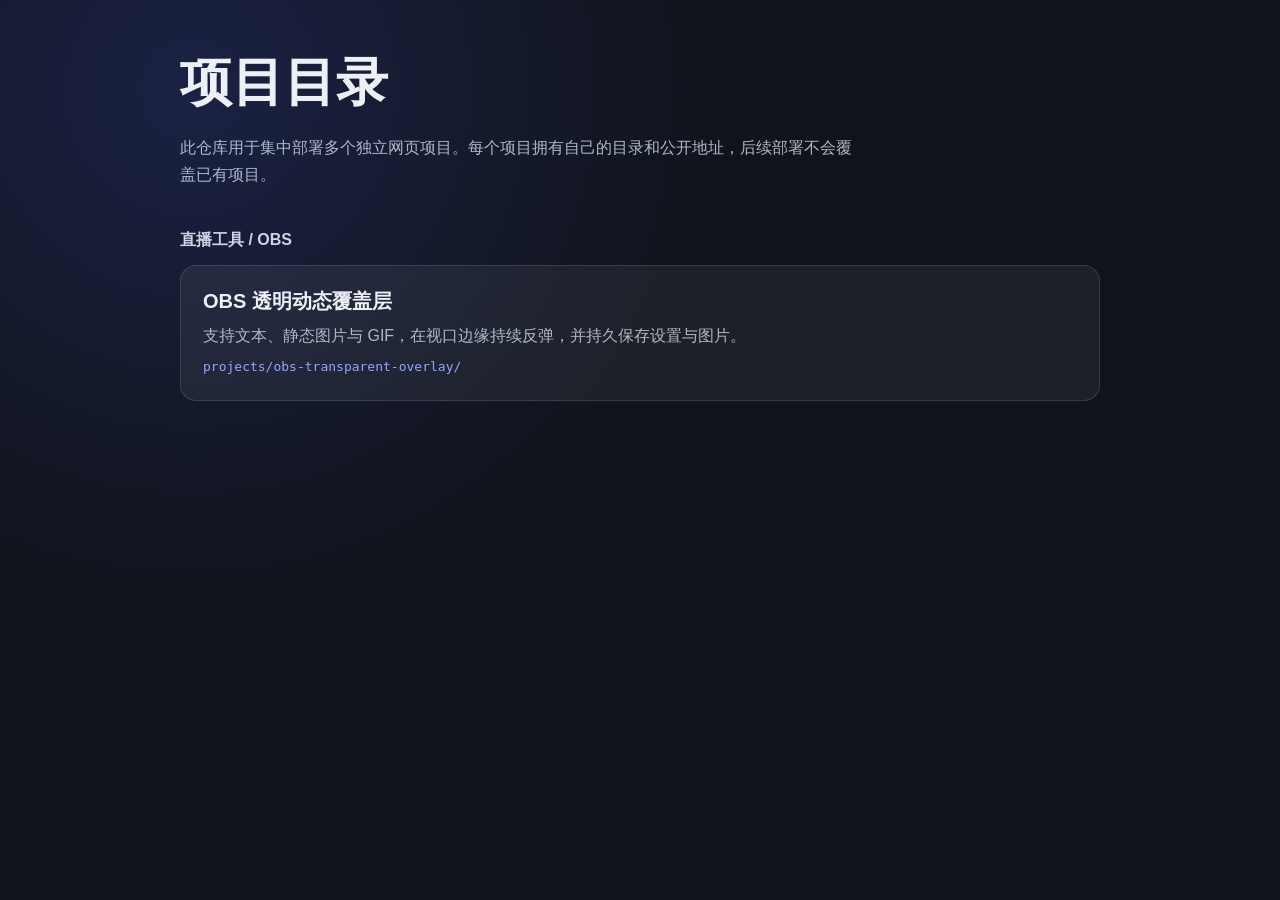
<file: index.html>
<!doctype html>
<html lang="zh-CN">
  <head>
    <meta charset="UTF-8" />
    <meta name="viewport" content="width=device-width, initial-scale=1" />
    <meta name="color-scheme" content="dark" />
    <title>GitHub Pages 项目目录</title>
    <style>
      :root {
        font-family: "Microsoft YaHei", "Segoe UI", sans-serif;
        color: #edf1f7;
        background: #10131a;
      }

      * { box-sizing: border-box; }

      body {
        min-height: 100vh;
        margin: 0;
        padding: 48px 20px;
        background:
          radial-gradient(circle at 15% 10%, rgb(74 101 255 / 18%), transparent 34rem),
          #10131a;
      }

      main {
        width: min(920px, 100%);
        margin: 0 auto;
      }

      h1 { margin: 0; font-size: clamp(30px, 6vw, 52px); }
      .intro { max-width: 680px; color: #aeb8c7; line-height: 1.7; }

      .category {
        margin-top: 42px;
      }

      .category h2 {
        margin-bottom: 14px;
        color: #cbd4e2;
        font-size: 16px;
      }

      .card {
        display: block;
        padding: 22px;
        color: inherit;
        text-decoration: none;
        background: rgb(255 255 255 / 6%);
        border: 1px solid rgb(255 255 255 / 12%);
        border-radius: 16px;
        transition: 150ms ease;
      }

      .card:hover,
      .card:focus-visible {
        background: rgb(255 255 255 / 10%);
        border-color: #7790ff;
        transform: translateY(-2px);
        outline: none;
      }

      .card strong { display: block; font-size: 20px; }
      .card span { display: block; margin-top: 8px; color: #aeb8c7; line-height: 1.6; }
      .path { font-family: Consolas, monospace; color: #92a7ff !important; font-size: 13px; }
    </style>
  </head>
  <body>
    <main>
      <h1>项目目录</h1>
      <p class="intro">此仓库用于集中部署多个独立网页项目。每个项目拥有自己的目录和公开地址，后续部署不会覆盖已有项目。</p>

      <section class="category">
        <h2>直播工具 / OBS</h2>
        <a class="card" href="./projects/obs-transparent-overlay/">
          <strong>OBS 透明动态覆盖层</strong>
          <span>支持文本、静态图片与 GIF，在视口边缘持续反弹，并持久保存设置与图片。</span>
          <span class="path">projects/obs-transparent-overlay/</span>
        </a>
      </section>
    </main>
  </body>
</html>
</file>
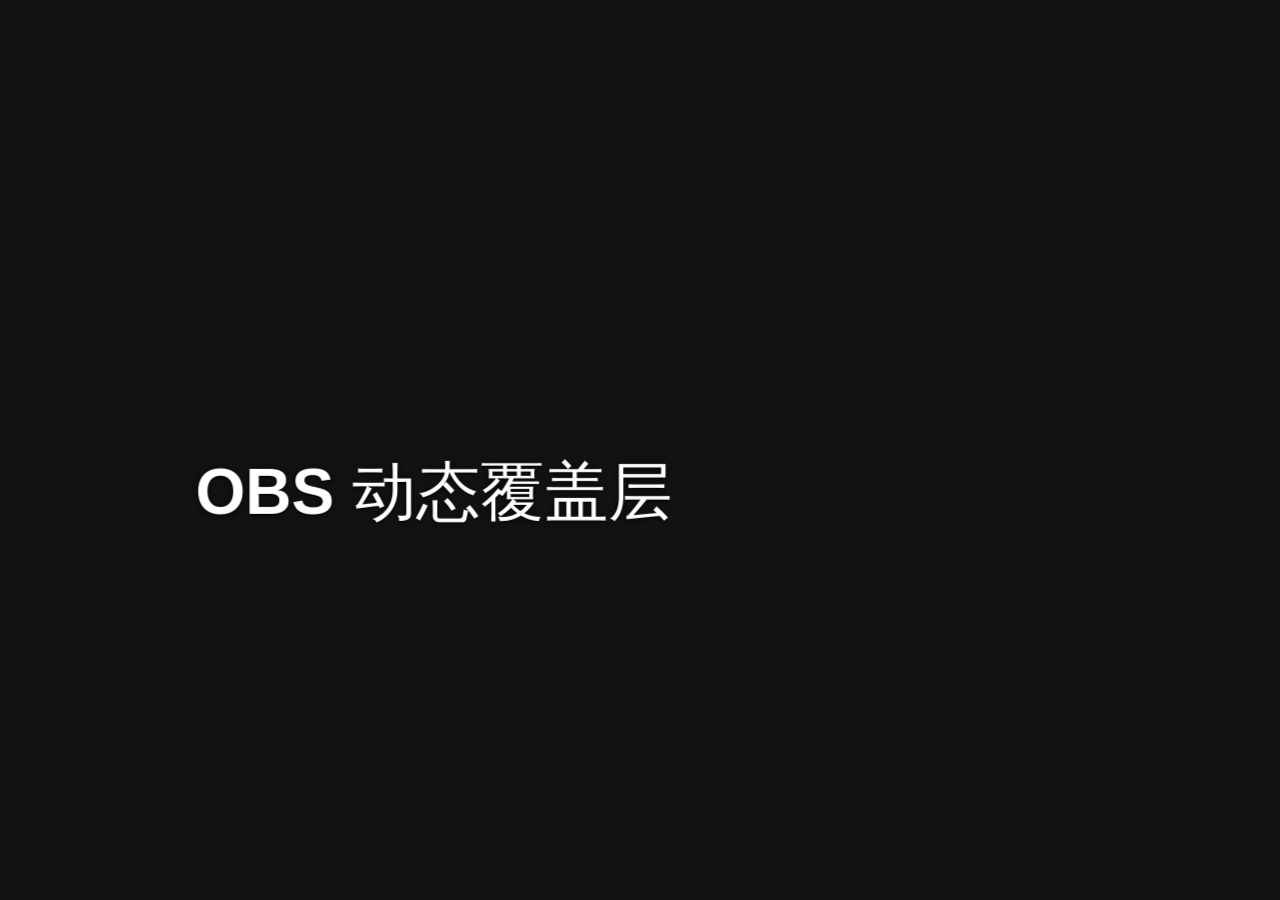
<file: projects/obs-transparent-overlay/index.html>
<!doctype html>
<html lang="zh-CN">
  <head>
    <meta charset="UTF-8" />
    <meta name="viewport" content="width=device-width, initial-scale=1" />
    <meta name="color-scheme" content="dark" />
    <title>OBS 透明动态覆盖层</title>
    <link rel="stylesheet" href="style.css" />
  </head>
  <body>
    <main id="stage" aria-label="透明动态覆盖层">
      <div id="moving-object" aria-hidden="true">
        <div id="text-object"></div>
        <img id="image-object" alt="" draggable="false" />
      </div>
    </main>

    <aside id="settings-panel" class="is-hidden" aria-label="覆盖层设置" aria-hidden="true">
      <header class="panel-header">
        <div>
          <h1>覆盖层设置</h1>
          <p>单击面板外关闭，移动不会暂停</p>
        </div>
        <button id="close-panel" class="icon-button" type="button" aria-label="关闭设置">×</button>
      </header>

      <div class="panel-content">
        <fieldset>
          <legend>对象模式</legend>
          <div class="segmented-control">
            <label>
              <input type="radio" name="mode" value="text" />
              <span>文本</span>
            </label>
            <label>
              <input type="radio" name="mode" value="image" />
              <span>图片 / GIF</span>
            </label>
          </div>
        </fieldset>

        <section id="text-settings" class="settings-section">
          <h2>文本</h2>

          <label class="field">
            <span>内容</span>
            <textarea id="text-content" rows="3" spellcheck="false"></textarea>
          </label>

          <label class="field compact-field">
            <span>字号</span>
            <span class="number-with-unit">
              <input id="font-size" type="number" min="8" max="400" step="1" inputmode="numeric" />
              <span>px</span>
            </span>
          </label>

          <div class="field">
            <span>字体</span>
            <div class="font-tools">
              <select id="font-select" aria-label="字体选择"></select>
              <button id="load-local-fonts" type="button">读取本机字体</button>
            </div>
          </div>

          <label class="field">
            <span>手动字体名称（兼容回退）</span>
            <input id="font-name" type="text" autocomplete="off" spellcheck="false" placeholder="例如 Microsoft YaHei" />
          </label>

          <p id="font-status" class="status-message" role="status"></p>

          <div class="toggle-grid" aria-label="文字样式">
            <label><input id="font-bold" type="checkbox" /> 加粗</label>
            <label><input id="font-italic" type="checkbox" /> 斜体</label>
            <label><input id="font-underline" type="checkbox" /> 下划线</label>
            <label><input id="font-strike" type="checkbox" /> 删除线</label>
          </div>
        </section>

        <section id="image-settings" class="settings-section">
          <h2>图片</h2>

          <label class="file-picker">
            <span>选择静态图片或 GIF</span>
            <input id="image-file" type="file" accept="image/*,.gif" />
          </label>

          <div class="button-row">
            <button id="clear-image" class="secondary-button" type="button">清除已保存图片</button>
          </div>

          <p id="image-status" class="status-message" role="status"></p>

          <div class="range-setting">
            <div class="range-heading">
              <label for="image-scale-range">相对于原图尺寸</label>
              <span class="number-with-unit">
                <input id="image-scale-number" type="number" min="1" max="500" step="1" inputmode="decimal" />
                <span>%</span>
              </span>
            </div>
            <input id="image-scale-range" type="range" min="1" max="500" step="1" />
          </div>
        </section>

        <section class="settings-section">
          <h2>移动</h2>
          <div class="range-setting">
            <div class="range-heading">
              <label for="speed-range">速度</label>
              <span class="number-with-unit">
                <input id="speed-number" type="number" min="1" max="1000" step="1" inputmode="decimal" />
                <span>px/s</span>
              </span>
            </div>
            <input id="speed-range" type="range" min="1" max="1000" step="1" />
          </div>
          <p id="fit-notice" class="status-message is-hidden" role="status">
            对象大于当前视口，已临时等比缩小以保持完整可见。
          </p>
        </section>
      </div>
    </aside>

    <noscript>此覆盖层需要启用 JavaScript。</noscript>
    <script src="script.js" defer></script>
  </body>
</html>
</file>
<file: projects/obs-transparent-overlay/style.css>
:root {
  color-scheme: dark;
  font-family: "Microsoft YaHei", "Segoe UI", sans-serif;
  background: transparent;
  font-synthesis: none;
}

* {
  box-sizing: border-box;
}

html,
body {
  width: 100%;
  height: 100%;
  margin: 0;
  overflow: hidden;
  background: transparent !important;
}

body {
  user-select: none;
  -webkit-user-select: none;
  overscroll-behavior: none;
}

button,
input,
select,
textarea {
  font: inherit;
}

button,
label,
select,
input[type="range"],
input[type="file"] {
  cursor: pointer;
}

input[type="text"],
input[type="number"],
textarea {
  cursor: text;
  user-select: text;
  -webkit-user-select: text;
}

img {
  -webkit-user-drag: none;
  user-drag: none;
}

#stage {
  position: fixed;
  inset: 0;
  overflow: hidden;
  background: transparent;
  touch-action: manipulation;
}

#moving-object {
  position: absolute;
  top: 0;
  left: 0;
  width: max-content;
  height: max-content;
  pointer-events: none;
  transform-origin: left top;
  will-change: transform;
  contain: layout style;
}

#text-object {
  display: block;
  width: max-content;
  max-width: none;
  color: #ffffff;
  line-height: 1.15;
  white-space: pre;
  text-shadow:
    0 1px 2px rgb(0 0 0 / 90%),
    0 0 6px rgb(0 0 0 / 70%);
}

#image-object {
  display: none;
  max-width: none;
  max-height: none;
  object-fit: contain;
}

#settings-panel {
  position: fixed;
  z-index: 1000;
  top: 16px;
  right: 16px;
  width: min(390px, calc(100vw - 32px));
  max-height: calc(100vh - 32px);
  overflow: hidden;
  color: #f7f8fa;
  background: rgb(18 21 27 / 86%);
  border: 1px solid rgb(255 255 255 / 16%);
  border-radius: 16px;
  box-shadow: 0 18px 55px rgb(0 0 0 / 45%);
  backdrop-filter: blur(14px);
  -webkit-backdrop-filter: blur(14px);
  opacity: 1;
  transform: translateY(0) scale(1);
  transition:
    opacity 140ms ease,
    transform 140ms ease;
}

#settings-panel.is-hidden {
  visibility: hidden;
  pointer-events: none;
  opacity: 0;
  transform: translateY(-8px) scale(0.985);
}

.panel-header {
  display: flex;
  align-items: flex-start;
  justify-content: space-between;
  gap: 12px;
  padding: 18px 18px 14px;
  border-bottom: 1px solid rgb(255 255 255 / 10%);
}

.panel-header h1,
.settings-section h2 {
  margin: 0;
}

.panel-header h1 {
  font-size: 18px;
  line-height: 1.3;
}

.panel-header p {
  margin: 5px 0 0;
  color: #b9c0cb;
  font-size: 12px;
}

.icon-button {
  display: grid;
  place-items: center;
  width: 32px;
  height: 32px;
  padding: 0;
  color: #ffffff;
  background: rgb(255 255 255 / 8%);
  border: 1px solid rgb(255 255 255 / 11%);
  border-radius: 9px;
  font-size: 22px;
  line-height: 1;
}

.panel-content {
  max-height: calc(100vh - 105px);
  padding: 16px 18px 20px;
  overflow: auto;
  overscroll-behavior: contain;
  scrollbar-width: thin;
}

fieldset {
  min-width: 0;
  margin: 0 0 16px;
  padding: 0;
  border: 0;
}

legend,
.settings-section h2 {
  margin-bottom: 10px;
  color: #dce1e8;
  font-size: 13px;
  font-weight: 700;
}

.segmented-control {
  display: grid;
  grid-template-columns: 1fr 1fr;
  gap: 4px;
  padding: 4px;
  background: rgb(0 0 0 / 25%);
  border: 1px solid rgb(255 255 255 / 9%);
  border-radius: 10px;
}

.segmented-control label {
  position: relative;
}

.segmented-control input {
  position: absolute;
  opacity: 0;
  pointer-events: none;
}

.segmented-control span {
  display: block;
  padding: 8px 10px;
  border-radius: 7px;
  color: #bfc6cf;
  text-align: center;
  transition: 120ms ease;
}

.segmented-control input:checked + span {
  color: #ffffff;
  background: #4263eb;
  box-shadow: 0 4px 12px rgb(66 99 235 / 28%);
}

.settings-section {
  padding: 15px 0;
  border-top: 1px solid rgb(255 255 255 / 9%);
}

.settings-section.is-hidden {
  display: none;
}

.field {
  display: grid;
  gap: 7px;
  margin-bottom: 12px;
  color: #cbd1d9;
  font-size: 12px;
}

.compact-field {
  grid-template-columns: 1fr auto;
  align-items: center;
}

input[type="text"],
input[type="number"],
select,
textarea {
  width: 100%;
  color: #f7f8fa;
  background: rgb(6 8 12 / 52%);
  border: 1px solid rgb(255 255 255 / 14%);
  border-radius: 8px;
  outline: none;
}

input[type="text"],
select,
textarea {
  padding: 9px 10px;
}

textarea {
  resize: vertical;
}

input[type="number"] {
  min-width: 70px;
  padding: 7px 8px;
  text-align: right;
}

input:focus-visible,
select:focus-visible,
textarea:focus-visible,
button:focus-visible {
  border-color: #7390ff;
  box-shadow: 0 0 0 3px rgb(76 111 255 / 22%);
}

.number-with-unit {
  display: inline-flex;
  align-items: center;
  gap: 7px;
  color: #aeb6c2;
  font-size: 12px;
}

.font-tools {
  display: grid;
  grid-template-columns: minmax(0, 1fr) auto;
  gap: 8px;
}

button,
.file-picker {
  color: #f4f6f8;
  background: #364fc7;
  border: 1px solid rgb(255 255 255 / 12%);
  border-radius: 8px;
}

button {
  padding: 8px 11px;
}

button:hover,
.file-picker:hover {
  filter: brightness(1.09);
}

.file-picker {
  position: relative;
  display: block;
  padding: 10px 12px;
  overflow: hidden;
  text-align: center;
}

.file-picker input {
  position: absolute;
  width: 1px;
  height: 1px;
  opacity: 0;
}

.button-row {
  display: flex;
  justify-content: flex-end;
  margin-top: 9px;
}

.secondary-button {
  color: #d5dae1;
  background: rgb(255 255 255 / 7%);
}

.toggle-grid {
  display: grid;
  grid-template-columns: repeat(2, minmax(0, 1fr));
  gap: 8px;
}

.toggle-grid label {
  padding: 8px 9px;
  color: #d3d8df;
  background: rgb(255 255 255 / 5%);
  border: 1px solid rgb(255 255 255 / 8%);
  border-radius: 8px;
  font-size: 12px;
}

.toggle-grid input {
  margin: 0 5px 0 0;
  vertical-align: -2px;
}

.range-setting {
  display: grid;
  gap: 9px;
}

.range-heading {
  display: flex;
  align-items: center;
  justify-content: space-between;
  gap: 12px;
  color: #d3d8df;
  font-size: 12px;
}

input[type="range"] {
  width: 100%;
  accent-color: #5c7cfa;
}

.status-message {
  min-height: 1.35em;
  margin: 9px 0 0;
  color: #aeb6c2;
  font-size: 11px;
  line-height: 1.45;
}

.status-message.is-error {
  color: #ffb4b4;
}

.status-message.is-success {
  color: #9ee6b0;
}

.status-message.is-hidden {
  display: none;
}

noscript {
  position: fixed;
  inset: auto 16px 16px;
  z-index: 2000;
  padding: 12px;
  color: #ffffff;
  background: #b42318;
  border-radius: 8px;
}

@media (max-width: 520px) {
  #settings-panel {
    top: 8px;
    right: 8px;
    width: calc(100vw - 16px);
    max-height: calc(100vh - 16px);
  }

  .panel-content {
    max-height: calc(100vh - 89px);
  }

  .font-tools {
    grid-template-columns: 1fr;
  }
}

@media (prefers-reduced-motion: reduce) {
  #settings-panel {
    transition: none;
  }
}
</file>
